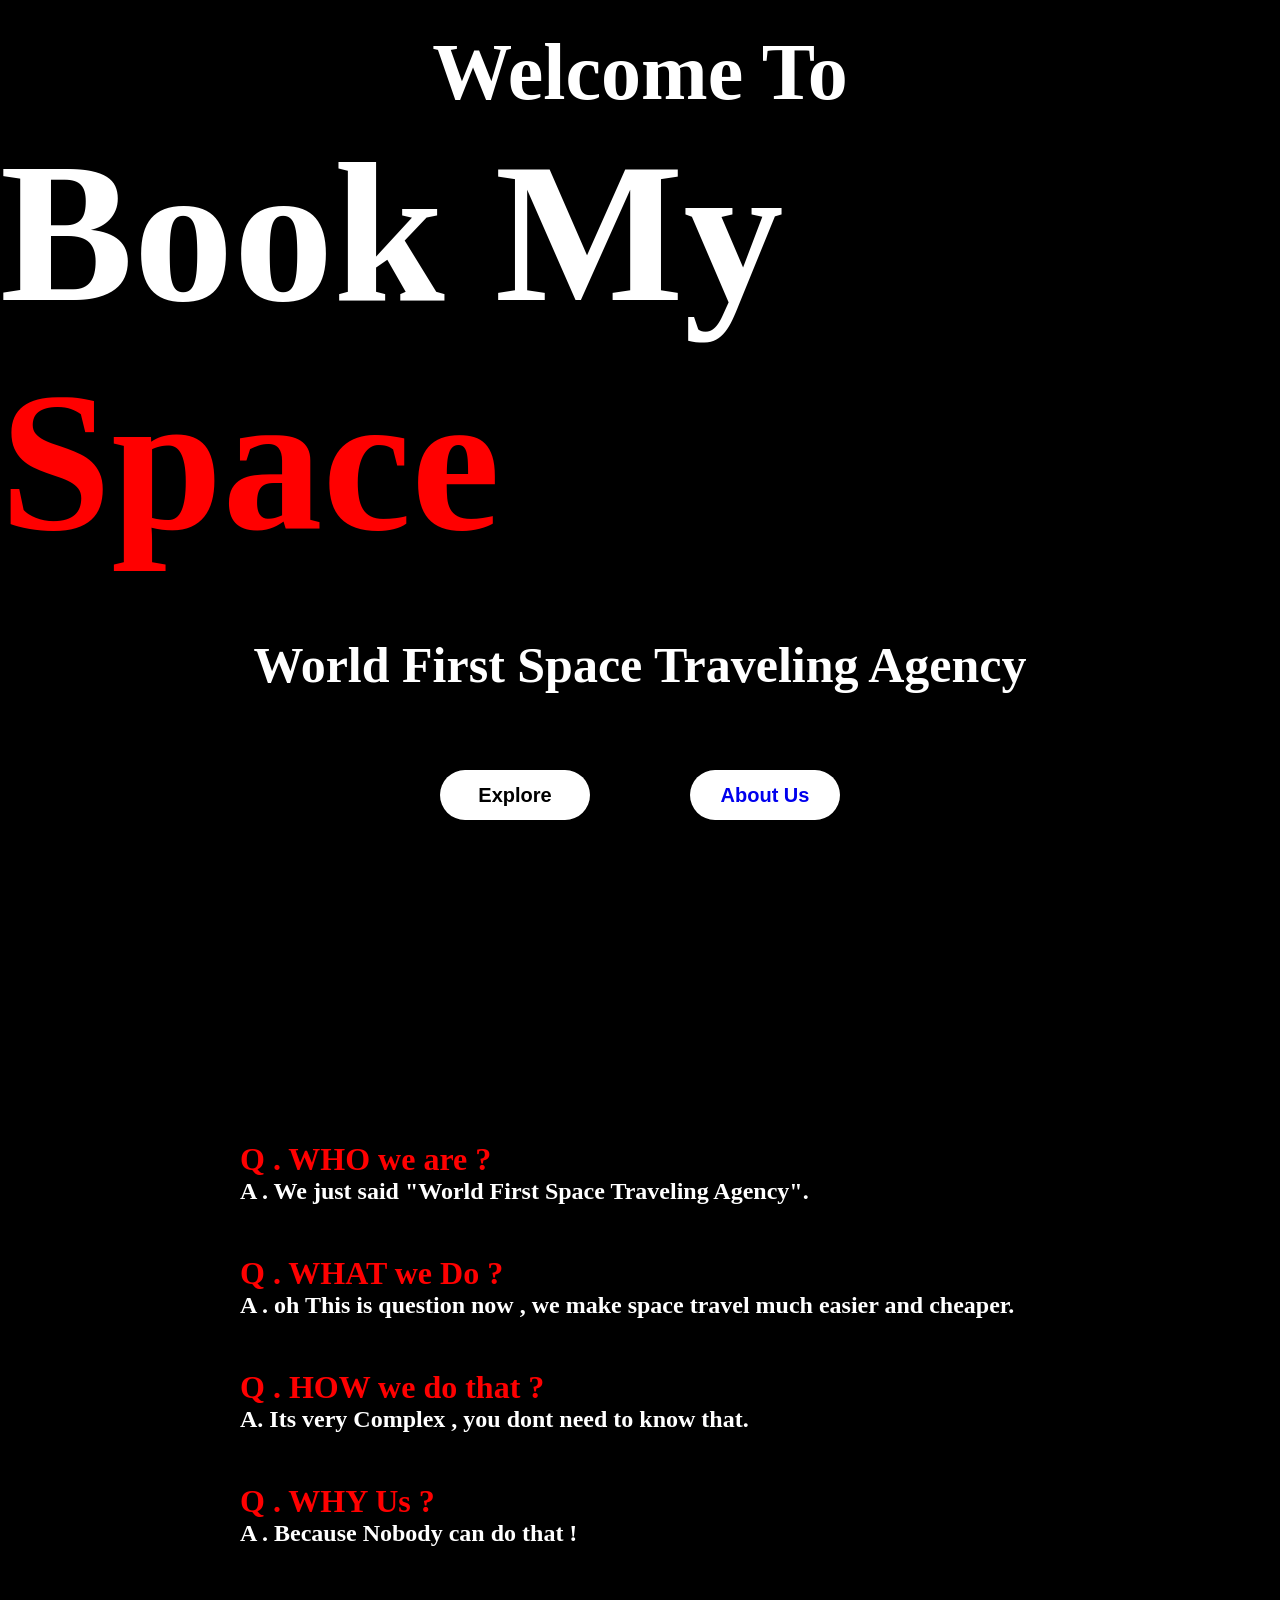
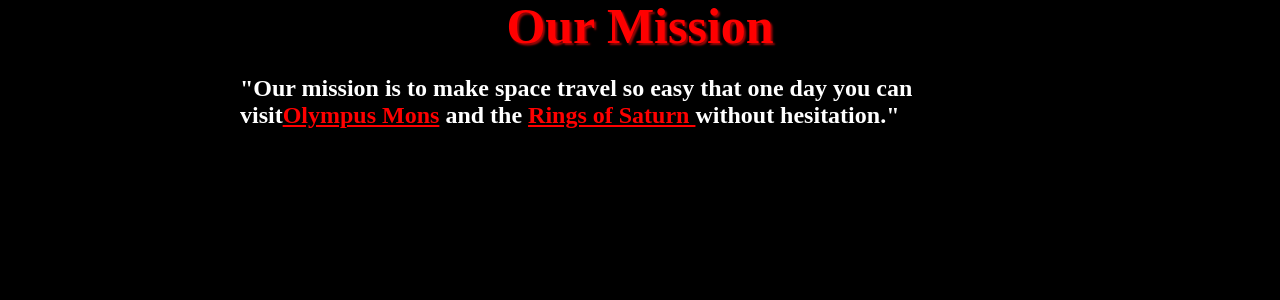
<file: index.html>
<!DOCTYPE html>
<html lang="en">
<head>
    <meta charset="UTF-8">
    <meta name="viewport" content="width=device-width, initial-scale=1.0">
    <link rel="stylesheet" href="Style/style.css">
    <title>Book My Space</title>
</head>
<body>
    <div class="container-first">
    <h3 id="welcometo">Welcome To</h3>
    <h1 id="logo">Book My <span style="color: red;">Space</span></h1>
    <h3 id="statement">World First Space Traveling Agency</h3>        
    </div>
    <div class="butttons">
        <button id="button-explore">Explore</button>
        <button id="button-details"><a href="#container-detail" style="text-decoration: none;">About Us</a></button>
    </div>
    <div id="container-detail">
        <h1>Q . WHO we are ? </h1>
        <h2>A . We just said "World First Space Traveling Agency". </h2>
        <h1>Q . WHAT we Do ?</h1>
        <h2>A . oh This is question now , we make space travel much easier and cheaper. </h2>
        <h1>Q . HOW we do that ?</h1>
        <h2>A. Its very  Complex , you dont need to know that. </h2>
        <h1>Q . WHY Us ? </h1>
        <h2>A . Because Nobody can do that ! </h2>
        <h1 class="mission">Our Mission</h1>
        <h2>"Our mission is to make space travel so easy that one day you can visit<a href="https://en.wikipedia.org/wiki/Olympus_Mons">Olympus Mons</a> and the  <a href="https://en.wikipedia.org/wiki/Rings_of_Saturn">Rings of Saturn </a>without hesitation."</h2>
    </div>


    <script>
        let exploreBtn = document.getElementById("button-explore");
        exploreBtn.addEventListener('click', ()=> {
            window.location.href = "planets.html";
        })
    </script>

</body>
</html>
</file>
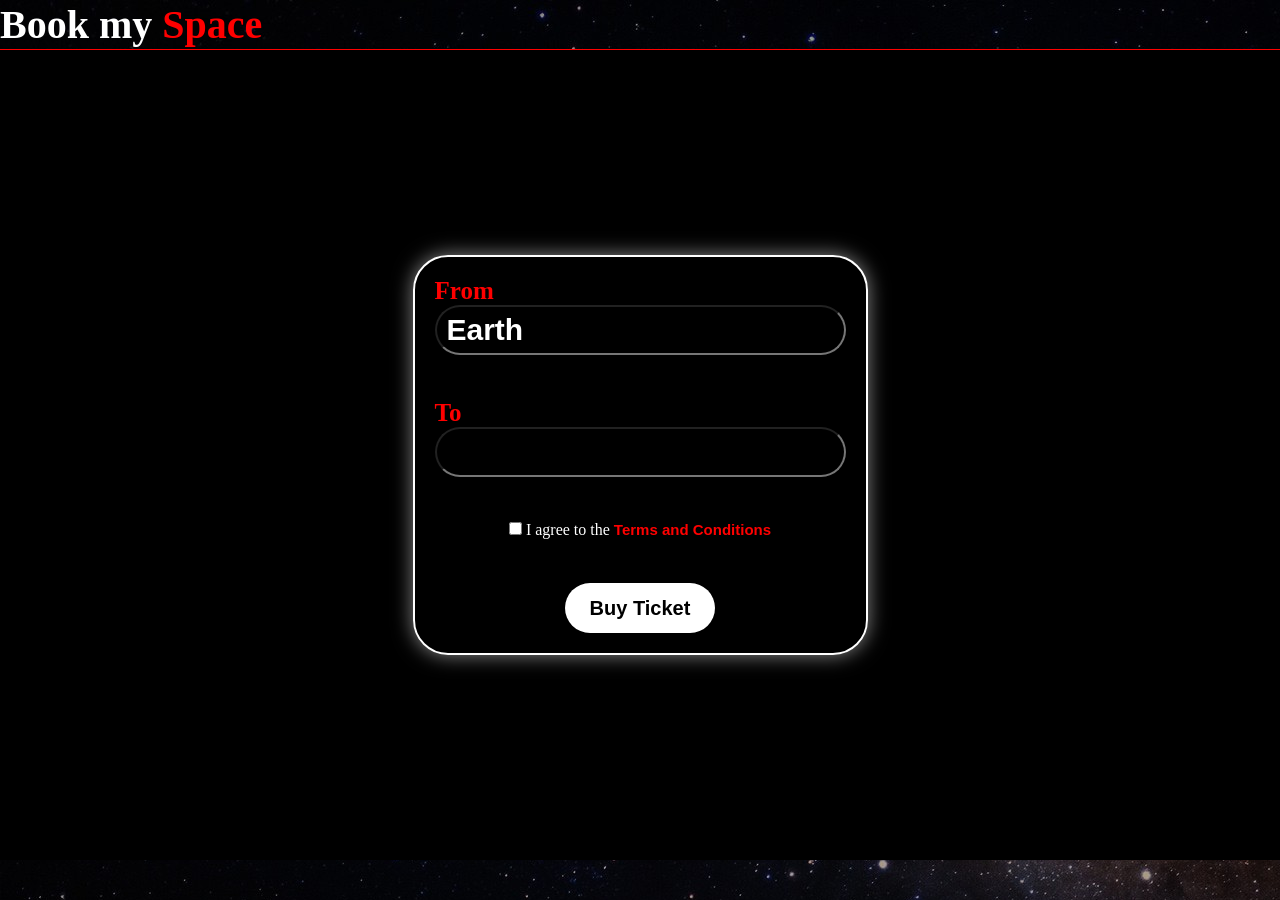
<file: bookingpage.html>
<!DOCTYPE html>
<html lang="en">
<head>
    <meta charset="UTF-8">
    <meta name="viewport" content="width=device-width, initial-scale=1.0">
    <title>Book A Ticket</title>
    <link rel="stylesheet" href="Style/styleB.css">
</head>
<body>
    <header>
        <div class="logo"><h1> Book my <span>Space</span></h1></div>
    </header>
    <div class="window">
        <div class="container-booking">
            <div>
                <h1>From</h1>
                <input type="text" id="origin" value="Earth" class="input-location">
            </div>
            <div>
                <h1>To</h1>
                <input type="text" id="destination" value = " "class="input-location">                
            </div>
            <div class="TandC"><input type="checkbox" name="" id="TandC"> I agree to the <button id="button-show">Terms and Conditions</a></div>
            <div id="error"><p></p></div>
            <div class="buttons"><button id="button-booking">Buy Ticket</button></div>
        </div>        
    </div>
    <div id="terms">
        <div class="window-terms">
            <div class="heading">
                <h1>Terms And Conditions</h1> <button id="button-close">&#10006</button>               
            </div>
            <div class="list-terms">
                <ol class="list">
                    <li>You are no longer a civilian traveler; you are legally considered a member of the flight crew. This change ensures you are governed by maritime and space law, which prioritizes mission safety over personal convenience.</li>
                    <li>You agree that no legal action or "court case" may be brought against the agency for "Natural Accidents," including micrometeoroid strikes, solar flares (Coronal Mass Ejections), or unforeseen equipment fatigue. You acknowledge that space is a "High-Energy Environment" where total safety cannot be guaranteed.</li>
                    <li>The Mission Commander holds absolute authority. Any refusal to follow a direct command regarding life support, resource rationing, or emergency maneuvers will be documented as Mission Interference and may resolt in legal prosecution or restraint upon return to Earth.</li>
                    <li>This is due to Superior Solar Conjunction. This happens when the Sun moves directly between Earth and your spacecraft (common on Mars missions). The Sun's massive Ionized Corona interferes with radio waves, causing a "Radio Silence" period where data transmission becomes physically impossible due to electromagnetic interference. You will be effectively "off-grid" until the orbital alignment shifts.</li>
                </ol>                
            </div> 
        </div>
    </div>
    <Script src="Javascript/jscriptB.js"></SCript>
    
</body>
</html>
</file>
<file: Style/style.css>
* {
    margin: 0;
    padding: 0;
    box-sizing: border-box;
    scroll-behavior: smooth;
}
body {
    display: flex;
    flex-direction: column;
    justify-content: center;
    align-items: center;
    background-color: black;
    gap: 50px;
}



.container-first {
    width: 100%;
    display: flex;
    height: 80vh;
    flex-direction: column;
    align-items: center;
    justify-content: center;
}
#welcometo {
    color: white;
    font-size: 80px;
    animation: reveal 5s ease-in forwards ;
    opacity: 0;
}
#logo {
    font-size: 200px;
    color: white;
    width: fit-content;
    animation: reveal 3s ease-in forwards ;
    animation-delay: 1.5s;
    opacity: 0;
   
    /* border-bottom: 2px white solid; */
}
.container-first #statement {
    color: white;
    font-size: 50px;
    margin-top: 60px;
    animation: reveal  2s ease-in forwards;
    animation-delay: 2.5s;
    opacity: 0;

}




@keyframes reveal {
    0%{
        display: none;
        opacity: 0;
    }
    100% {
        display: block;
        opacity: 1;
    }
}

.butttons {
    display: flex;
    gap: 100px;
    animation: revealB  1s ease-in forwards;
    animation-delay: 3.5s;
    opacity: 0;
    height: 20vh;
}
button {
    width: 150px;
    height: 50px;
    border-radius: 40px;
    border: none;
    font-size: 20px;
    font-weight: bold;
    background-color: white;
    color: black;
    cursor: pointer;
    transition: background-color 0.15s ease-in ,color 0.15s ease-in;
    
}
button:hover {
    background-color: red;
    color: white;
}
@keyframes revealB {
    0%{
        display: none;
        opacity: 0;
    }
    100% {
        display: flex;
        opacity: 1;
    }
}
#container-detail {
    padding-top: 20px;
    height: 100vh;
    display: flex;
    flex-direction: column;
    justify-content: center;
    width: 800px;
    h1 {
        color: red;
    }
    h2 {
        color: white;
        margin-bottom: 50px;
    }
    .mission {
        font-size: 50px;
        text-shadow: 2px 2px 2px rgb(156, 7, 7);
        text-align: center;
        margin-bottom: 20px;
    }
    a {
        color: red;
    }
}
</file>
<file: Style/styleB.css>
* {
    margin: 0;
    padding: 0;
    box-sizing: border-box;
}
body {
    background-color: black;
    background-image: url(/space-background.jpg);
    display: flex;
    flex-direction: column;

}
header {
    width: 100%;
    height: 50PX;
    display: flex;
    align-items: center;
    justify-content: space-between;
    font-size: 30px;
    padding-top: 10px;
    padding-bottom: 10px;
    border-bottom: 1px solid red;
}
.logo {
    color: rgb(255, 255, 255);
    span {
        color: red;
    }
    width: max-content;
    font-size: 20px;
}
.window {
    display: flex;
    justify-content: center;
    align-items: center;
    height: 90vh;
    background-color: black;
    position: relative;
}
.container-booking {
    display: flex;
    flex-direction: column;
    align-items: center;
    justify-content: space-between;
    height: 400px;
    gap: 10px;
    padding: 20px 20px;
    border: 2px solid white;
    border-radius: 35px;
    color: red;
    width: fit-content;
    h1 {
        font-size: 25px;
    }
    backdrop-filter: blur(1px);
    box-shadow: 0 0 20px rgba(255, 255, 255, 0.533);
    a {
        color: red;
    }
}
.input-location {

    width: fit-content;
    height: 50px;
    border-radius: 50px;
    padding:  10px;
    font-weight: bold;
    font-size: 30px;
    color: white;
    background-color: transparent;
}

.buttons {
    display: flex;
    align-items: center;
    justify-content: center;
}
button {
    width: 150px;
    height: 50px;
    border-radius: 40px;
    border: none;
    font-size: 20px;
    font-weight: bold;
    background-color: white;
    color: black;
    cursor: pointer;
    transition: background-color 0.15s ease-in ,color 0.15s ease-in;
    
}
button:hover {
    background-color: red;
    color: white;
}
.TandC {
    color: white;
}
#error {
    display: none;
    color: red;
    font-size: 20px;
    font-family: system-ui, -apple-system, BlinkMacSystemFont, 'Segoe UI', Roboto, Oxygen, Ubuntu, Cantarell, 'Open Sans', 'Helvetica Neue', sans-serif;
}
#button-show {
    width: fit-content;
    height: fit-content;
    font-size: 15px;
    color: red;
    background-color: transparent;
    font-family: 'Gill Sans', 'Gill Sans MT', Calibri, 'Trebuchet MS', sans-serif;
}

#terms {
    background-color: rgb(0, 0, 0);
    position: absolute;
    top: 23%;
    width: 100%;
    display: flex;
    flex-direction: column;
    height: 70vh;
    align-items: center;
    display: none;

}
.window-terms {
    width: 1000px;
    

}
.heading {
    display: flex;
    justify-content: space-between;
    border-bottom: 2px solid red;
    h1 {
        height: fit-content;
        color: red;
        
        
    }
    #button-close {
        width: fit-content;
        margin-right: 10px;
        color: white;
        height: fit-content;
        background-color: transparent;
        
    }
    #button-close:hover {
        transform: scale(1.2);
        color: red;
    }

}
.list-terms {
    font-size: 25px;
    li {
        margin-bottom: 5px;
        color: white;
    }

}
</file>
